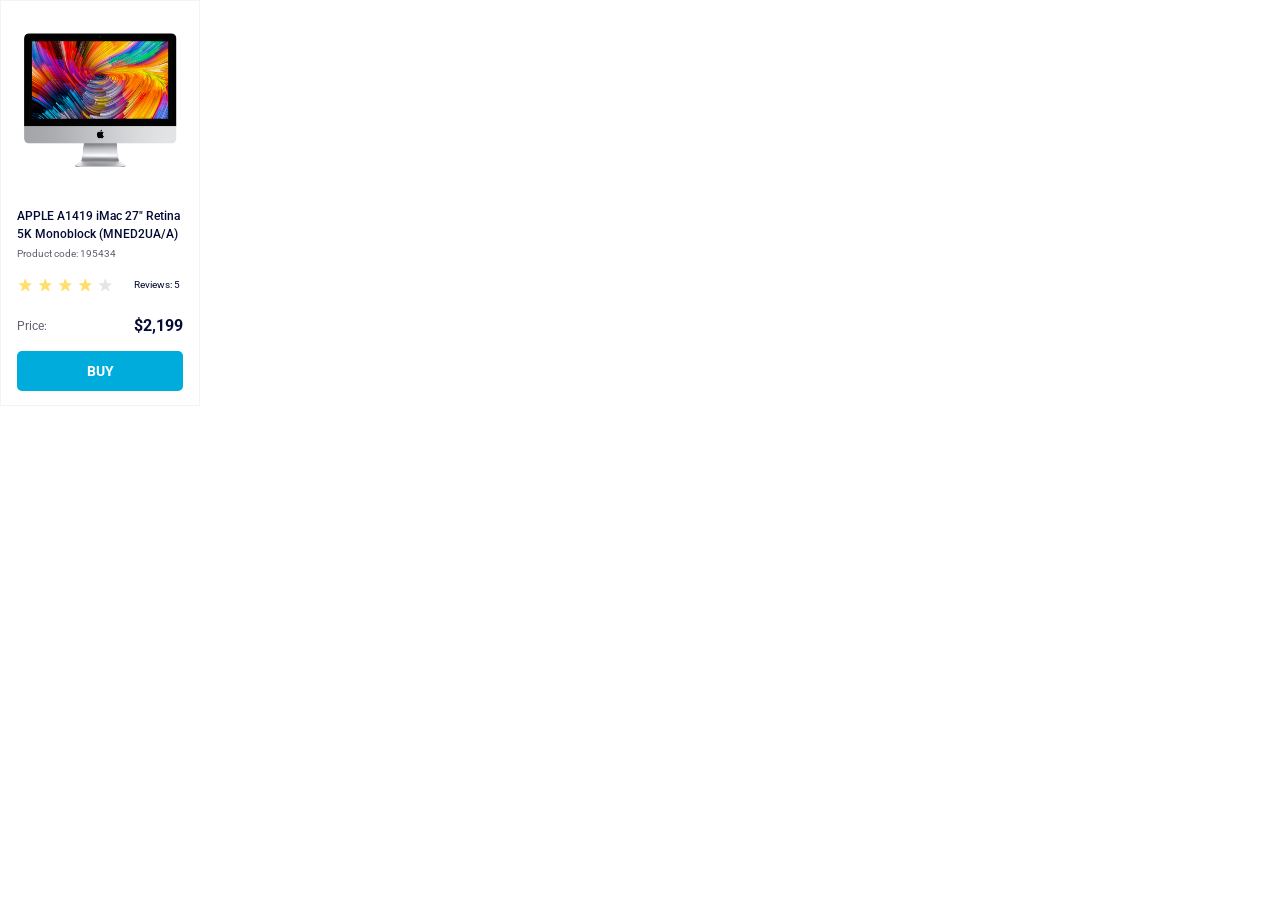
<file: index.html>
<!doctype html><html lang="en"><head><meta charset="utf-8"><meta name="viewport" content="width=device-width, initial-scale=1.0"><title>Product cards</title><link rel="stylesheet" href="index.11504000.css"><link rel="preconnect" href="https://fonts.googleapis.com"><link rel="preconnect" href="https://fonts.gstatic.com"><link href="https://fonts.googleapis.com/css2?family=Roboto:wght@400;500;700&display=swap" rel="stylesheet"></head><body class="body"> <div class="card" data-qa="card"> <img src="imac.202c52ff.jpeg" alt="iMac image" class="card__image"> <p class="card__name"> APPLE A1419 iMac 27" Retina 5K Monoblock (MNED2UA/A) </p> <p class="card__code">Product code: 195434</p> <div class="stars"> <div class="stars stars--4"> <div class="stars__star"></div> <div class="stars__star"></div> <div class="stars__star"></div> <div class="stars__star"></div> <div class="stars__star"></div> </div> <div class="stars__review">Reviews: 5</div> </div> <div class="card__price"> <p class="card__price-name">Price:</p> <p class="card__price-value">$2,199</p> </div> <a href="#" data-qa="hover" class="card__buy"> buy </a> </div> </body></html>
</file>
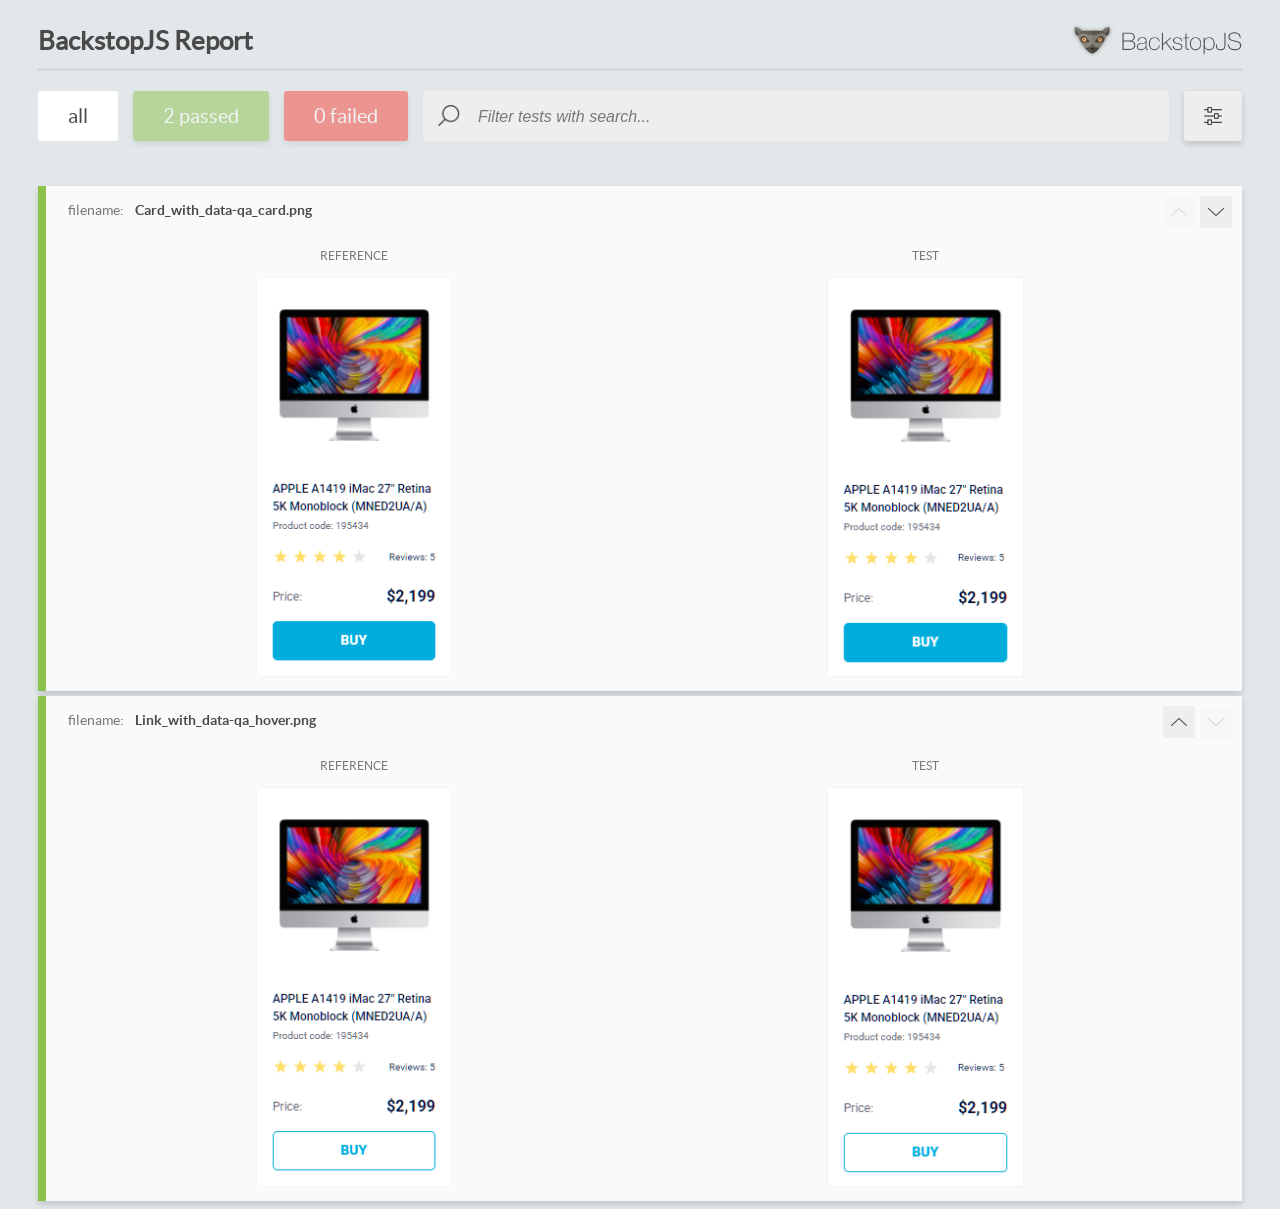
<file: report/html_report/index.html>
<!DOCTYPE html>
<html>
  <head>
    <meta charset="utf-8">
    <!-- Disable Cache -->
    <meta http-equiv="Cache-Control" content="no-cache, no-store, must-revalidate">
    <meta http-equiv="Pragma" content="no-cache">
    <meta http-equiv="Expires" content="0">

    <title>BackstopJS Report</title>

    <style>
      @font-face {
          font-family: 'latoregular';
          src: url('./assets/fonts/lato-regular-webfont.woff2') format('woff2'),
              url('./assets/fonts/lato-regular-webfont.woff') format('woff');
          font-weight: 400;
          font-style: normal;
      }
      @font-face {
          font-family: 'latobold';
          src: url('./assets/fonts/lato-bold-webfont.woff2') format('woff2'),
              url('./assets/fonts/lato-bold-webfont.woff') format('woff');
          font-weight: 700;
          font-style: normal;
      }

      .ReactModal__Body--open {
          overflow: hidden;
      }
      .ReactModal__Body--open .header {
        display: none;
      }

    </style>
  </head>
  <body style="background-color: #E2E7EA">
    <div id="root">

    </div>
    <script>
      function report (report) { // eslint-disable-line no-unused-vars
        window.tests = report;
      }
    </script>
    <script src="config.js"></script>
    <script src="index_bundle.js"></script>
  </body>
</html>
</file>
<file: index.11504000.css>
.card{box-sizing:border-box;opacity:1;border:1px solid #f3f3f3;flex-direction:column;align-items:center;width:200px;height:406px;font-family:Roboto,sans-serif;display:flex}.card__image{width:160px;height:134px;padding:32px 19px 40px}.card__name{color:#060b35;letter-spacing:0%;width:166px;margin:0;padding-left:16px;padding-right:16px;font-size:12px;font-weight:500;line-height:18px}.card__code{color:#616070;letter-spacing:0%;align-self:flex-start;margin-top:4px;margin-bottom:16px;padding-left:16px;font-size:10px;font-weight:400;line-height:14px}.card__price{flex-direction:row;justify-content:space-between;align-items:center;width:166px;height:18px;padding-bottom:16px;display:flex}.card__price-name{letter-spacing:0%;color:#616070;font-family:Roboto,sans-serif;font-size:12px;font-weight:400;line-height:18px}.card__price-value{letter-spacing:0%;color:#060b35;text-align:right;vertical-align:bottom;font-size:16px;font-weight:700;line-height:18px}.card__buy{box-sizing:border-box;color:#fff;text-transform:uppercase;letter-spacing:0%;background-color:#00acdc;border-color:#f3f3f3;border-radius:5px;justify-content:center;align-items:center;width:166px;height:40px;font-size:14px;font-weight:700;line-height:16px;text-decoration:none;display:flex}.card__buy:hover{opacity:1;color:#00acdc;background-color:#fff;border:1px solid #00acdc;border-radius:5px}.stars{opacity:1;justify-content:space-between;width:166px;height:16px;padding:0 0 24px;font-family:Roboto,sans-serif;display:flex;top:277px;left:17px}.stars--4{flex-direction:row;justify-content:space-between;width:96px;display:flex}.stars__star{opacity:1;background-image:url(star.822d561e.svg);background-position:50%;background-repeat:no-repeat;border-radius:.5px;width:16px;height:16px}.stars--1 .stars__star:first-child,.stars--2 .stars__star:nth-child(-n+2),.stars--3 .stars__star:nth-child(-n+3),.stars--4 .stars__star:nth-child(-n+4),.stars--5 .stars__star:nth-child(-n+5){background-image:url(star-active.edda4c43.svg)}.stars__review{letter-spacing:0%;color:#060b35;justify-content:center;align-items:center;width:53px;height:16px;margin:0;padding:0;font-size:10px;font-weight:400;line-height:14px;display:flex}.body{margin:0;font-family:Roboto,sans-serif}
/*# sourceMappingURL=index.11504000.css.map */
</file>
